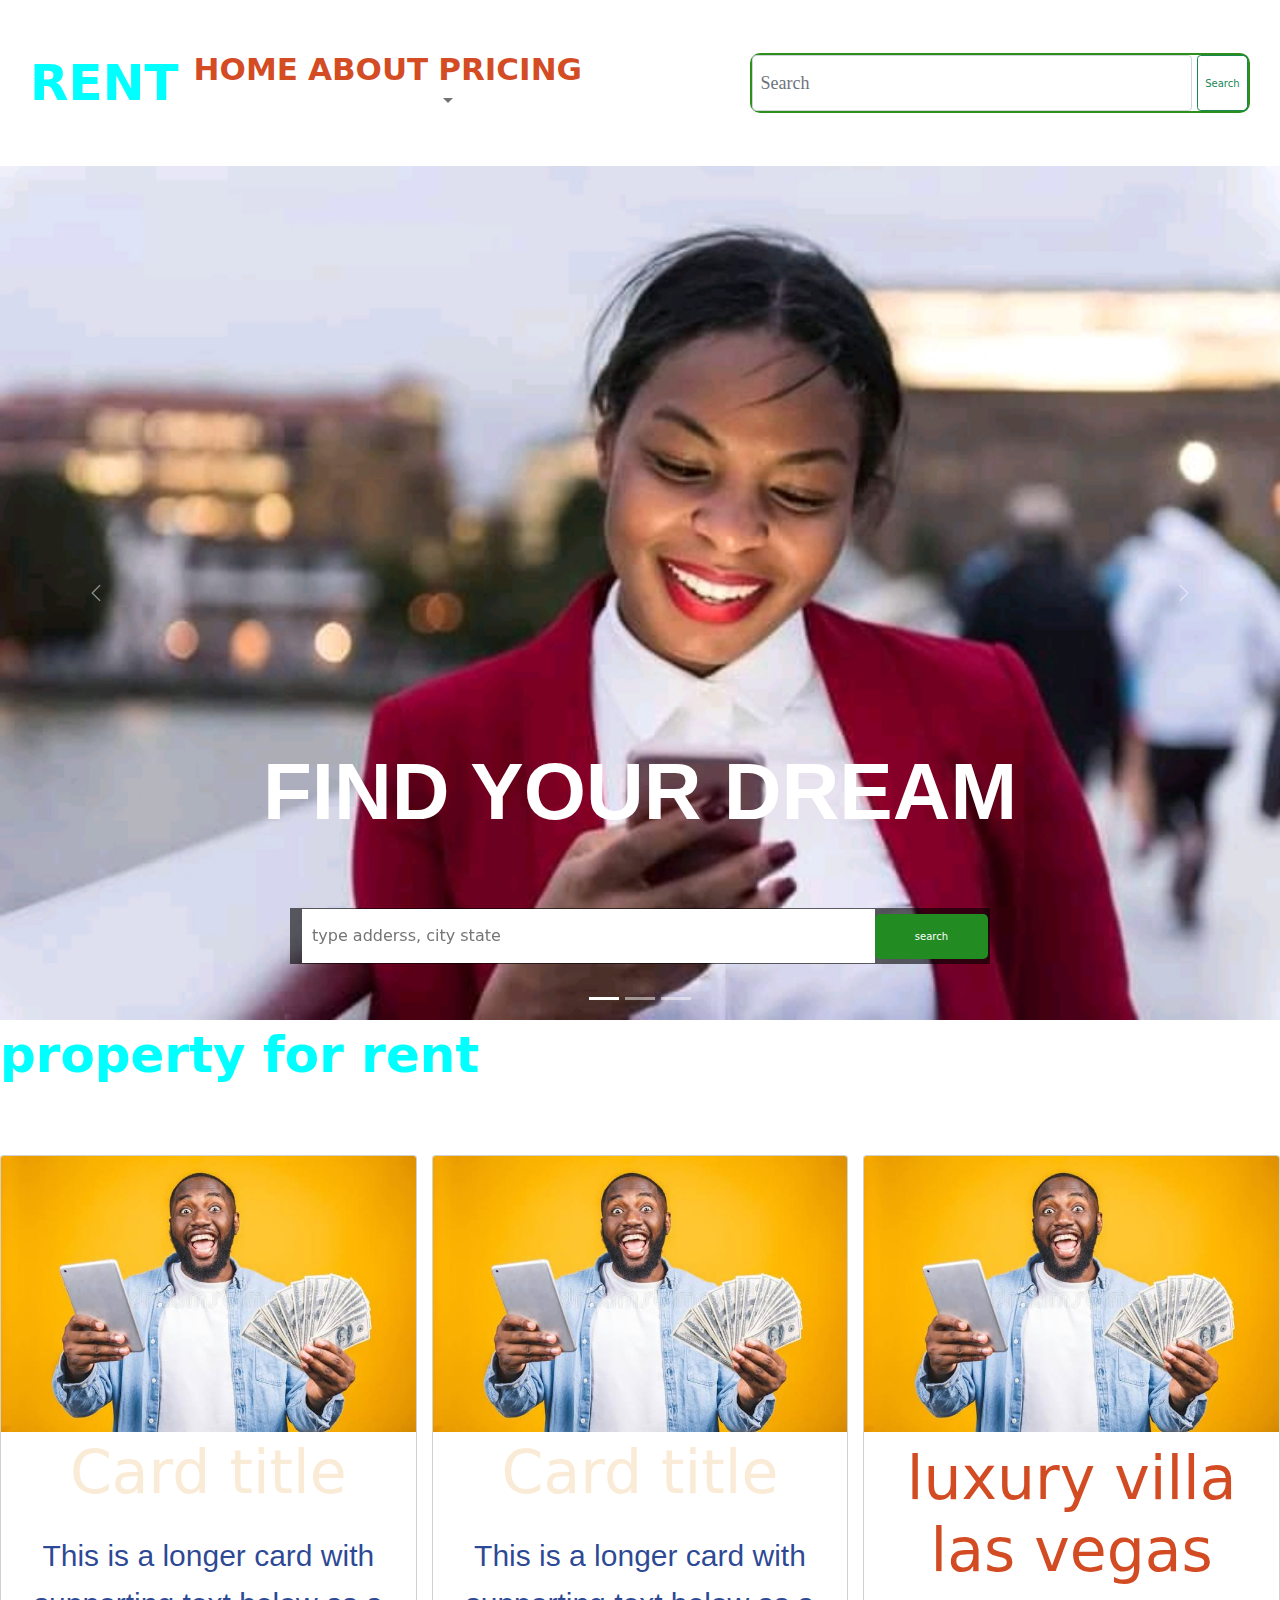
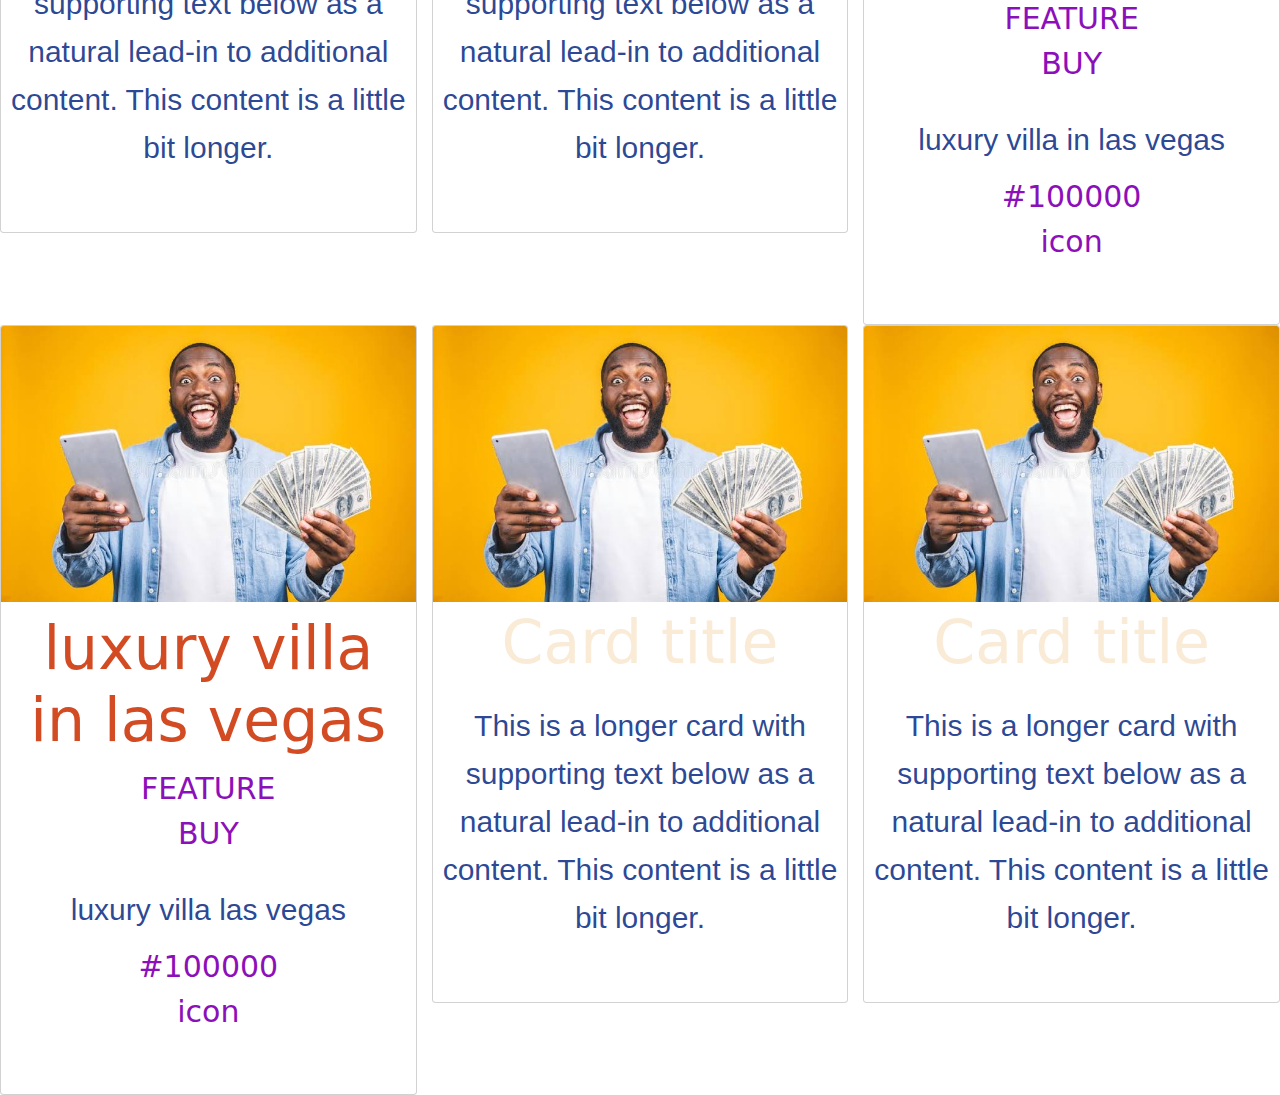
<file: index.html>
<!DOCTYPE html>
<html lang="en">
<head>
    <meta charset="UTF-8">
    <meta http-equiv="X-UA-Compatible" content="IE=edge">
    <meta name="viewport" content="width=device-width, initial-scale=1.0">
    <title>Document</title>
    <link rel="stylesheet" href="css/bootstrap.css">
    <link rel="stylesheet" href="custom.css">
    <link rel="stylesheet" href="responsive.css">

</head>
<body>
  
  
  <nav class="navbar navbar-expand-lg ">
    <div class="container-fluid my-3 p-5 ">
      <a class="navbar-brand my-lg-0 text-primary " id="h1" href="#"><h1>RENT</h1></a>
      <button class="navbar-toggler" type="button" data-bs-toggle="collapse" data-bs-target="#navbarScroll" aria-controls="navbarScroll" aria-expanded="false" aria-label="Toggle navigation">
        <span class="navbar-toggler-icon"></span>
      </button>
      <div class="collapse navbar-collapse"  id="navbarScroll">
        <ul class="navbar-nav me-auto my-2 my-lg-0 navbar-nav-scroll" id="h3" style="--bs-scroll-height: 100px;">
          <li class="nav-item">
            <a class="nav-link fs-3 secondry "  aria-current="page" href="#"><h3>HOME</h3></a>
          </li>
          <li class="nav-item">
            <a class="nav-link fs-3"  href="#"><h3>ABOUT</h3></a>
          </li>
          <li class="nav-item dropdown">
            <a class="nav-link dropdown-toggle fs-3" href="#" id="navbarScrollingDropdown" role="button" data-bs-toggle="dropdown" aria-expanded="false"><h3>PRICING</h3>
            </a>
            <ul class="dropdown-menu" aria-labelledby="navbarScrollingDropdown">
              <li><a class="dropdown-item fs-3" href="#"><h3>CONTACT</h3></a></li>
              <li><a class="dropdown-item  fs-3" href="#"><h3>SHOP</h3></a></li>
              <li><hr class="dropdown-divider"></li>
              <li><a class="dropdown-item" href="#"></a></li>
            </ul>
          </li>
          
        </ul>
        <form class="d-flex">
          <input class="form-control me-2" type="search" placeholder="Search" aria-label="Search">
          <button class="btn btn-outline-success" type="submit">Search</button>
        </form>
      </div>
    </div>
  </nav></div>
    
  <div id="carouselExampleIndicators" class="carousel slide" data-bs-ride="true">
    <div class="carousel-indicators">
      <button type="button" data-bs-target="#carouselExampleIndicators" data-bs-slide-to="0" class="active" aria-current="true" aria-label="Slide 1"></button>
      <button type="button" data-bs-target="#carouselExampleIndicators" data-bs-slide-to="1" aria-label="Slide 2"></button>
      <button type="button" data-bs-target="#carouselExampleIndicators" data-bs-slide-to="2" aria-label="Slide 3"></button>
    </div>
    <div class="carousel-inner">
      <div class="carousel-item active">
        <img src="image/second.jpg" class="d-block w-100" alt="slide1">
      </div>
      <div class="carousel-item">
        <img src="image/first house.jpeg" class="d-block w-100" alt="slide">
      </div>
      <div class="carousel-item">
        <img src="image/second.jpg" class="d-block w-100" alt="slide3">
      </div>
    </div>
    <button class="carousel-control-prev" type="button" data-bs-target="#carouselExampleIndicators" data-bs-slide="prev">
      <span class="carousel-control-prev-icon" aria-hidden="true"></span>
      <span class="visually-hidden">Previous</span>
    </button>
    <button class="carousel-control-next" type="button" data-bs-target="#carouselExampleIndicators" data-bs-slide="next">
      <span class="carousel-control-next-icon" aria-hidden="true"></span>
      <span class="visually-hidden">Next</span>
    </button>
    
  </div>

 <div class="content"><h1>FIND YOUR DREAM</h1>
<div class="search">
<input type="text" placeholder="type adderss, city state"><a href="">search</a>

</div> 
 
</div>


<section class="section RENT">
<div class="title">


<h1>property for rent</h1>
<p>search for over 200 properties to tent from all the top agent in the country</p>
</div>
<!-- <div class="service-box">

  <div class="website-desgin">
      <img src="image/monye.jpeg">
      
      <div class="overlay"></div>
      <div class="service-description">
  <h3>learn coding</h3>
  <hr>
  <p>we are the best in programming</p>
  
      </div>
  </div>
<div class="service-box">

  <div class="website-desgin">
      <img src="image/monye.jpeg">
      
      <div class="overlay"></div>
      <div class="service-description">
  <h3>learn coding</h3>
  <hr>
  <p>we are the best in programming</p>
  
      </div>
  </div> -->

  <div class="row row-cols-2 row-cols-md-3 g-6">
    <div class="col">
      <div class="card">
        <img src="image/monye.jpeg" class="card-img-top" alt="1">
        <div class="card-body">
          <h5 class="card-title">Card title</h5>
          <p class="card-text">This is a longer card with supporting text below as a natural lead-in to additional content. This content is a little bit longer.</p>
        </div>
      </div>
    </div>
    <div class="col">
      <div class="card">
        <img src="image/monye.jpeg" class="card-img-top" alt="2">
        <div class="card-body">
          <h5 class="card-title">Card title</h5>
          <p class="card-text">This is a longer card with supporting text below as a natural lead-in to additional content. This content is a little bit longer.</p>
        </div>
      </div>
    </div>
    <div class="col">
      <div class="card">
        <img src="image/monye.jpeg" class="card-img-top" alt="3">
        <div class="card-body">
          <h3 class="card-title">luxury villa las vegas</h3>
          <span class="span">FEATURE</span><br>
          <span class="span"> BUY</span>
          <p class="card-text">luxury villa in las vegas</p>
          <div class="span">
            <span>#100000</span><br>
            <span> icon</span>
          </div>
        </div>
      </div>
    </div>
    <div class="col">
      <div class="card">
        <img src="image/monye.jpeg" class="card-img-top" alt="4">
        <div class="card-body">
          <h3 class="card-title">luxury villa in las vegas</h3>
          <span class="span">FEATURE</span><br>
          <span class="span"> BUY</span>
          <p class="card-text">luxury villa las vegas</p>
          <div class="span">
            <span>#100000</span><br>
            <span> icon</span>
          </div>
         </div>
      </div>
    </div>
    <div class="col">
      <div class="card">
        <img src="image/monye.jpeg" class="card-img-top" alt="5">
        <div class="card-body">
          <h5 class="card-title">Card title</h5>
          <p class="card-text">This is a longer card with supporting text below as a natural lead-in to additional content. This content is a little bit longer.</p>
        </div>
      </div>
    </div>
    <div class="col">
      <div class="card">
        <img src="image/monye.jpeg" class="card-img-top" alt="6">
        <div class="card-body">
          <h5 class="card-title">Card title</h5>
          <p class="card-text">This is a longer card with supporting text below as a natural lead-in to additional content. This content is a little bit longer.</p>
        </div>
      </div>
    </div>
  </div>
  </div>
    
  </di>


  <!-- <div class="website-desgin">
      <img src="image/monye.jpeg">
      
      <div class="overlay"></div>
      <div class="service-description">
  <h3>learn coding</h3>
  <hr>
  <p>we are the best in programming</p> -->
  
      </div>
  

  </div>


</section>















    <script src="js/bootstrap.bundle.js"></script>
</body>
</html>
</file>
<file: custom.css>
/* #h1{font-weight: 90%; font-size: 80%;font-style: italic;margin-bottom: 0; }
#h3{font-family: Impact, Haettenschweiler, 'Arial Narrow Bold', sans-serif; }
#img{ size: 100px;}

.carousel-control-prev{width: 5rem;}
.carousel-control-next{width: 5rem;}

.carousel-control-prev-icon{border-color: blue salmon;border: solid rgb(77, 255, 0); }
.carousel-control-next-icon{border-color: blue salmon;border: solid rgb(77, 255, 0); }
/*  */
.content{position: absolute;top: 50%;left: 50%; transform: translate(-50%,-50%);width: 80%;z-index: 1;text-align:center ;margin-top: 40rem;}

.content h1{font-size: 80px; font-weight: 500px;font-family: Impact, Haettenschweiler, 'Arial Narrow Bold', sans-serif;color: white; margin-bottom: 60px;}

.content .search{width: 70rem;margin: 0 auto; padding: 1px 2px;background-color: rgba(0,0,0,0.6) ;display: flex;align-items: center;justify-content: center; }


.content .search input{width: 100%;padding: 1.5rem 0;text-indent: 1rem;font-size: 1.6rem;margin-left: 1rem;outline: none;border: none;}



.content .search a{display:inline-block ; padding: 1.5rem 4rem; background-color: forestgreen;color: white;border-radius: 0.5rem;}

/* .section{padding: 10rem 0;}

.section.RENT{background-color: beige;}
.rent-center {display: grid;
grid-template-columns:repeat(auto
,minmax(25rem,1fr));gap: 4rem 2rem;}

.title{text-align: center; margin-bottom: 5rem;padding: 1rem;}
.title h1{font-weight: 100;font-size: 6rem;margin-bottom: 1rem;}
.rent .box{transition: all 300ms ease-in-out;background-color: ghostwhite;}
.rent .box:hover{box-shadow: 0 5px 5px rgba(0,0,0,0.6);}
.rent .box.top{padding: 1rem;position: relative;height: 20rem; transition:  all 300ms ease-in-out;}
.rent .box .box:hover .top{cursor: pointer;}
.rent.box.top img{height: 100%; object-fit: cover;}
.rent .box .overlay{position: absolute;top: 0;left: 0;padding: 1rem;background-color: white; height: 20rem;width: 100%;}
.rent .box .overlay ::after{content: "";position: absolute;top: 0;left: 0;background-color: gold; opacity: 0.2;height: 100%;width: 100%;visibility: hidden;transition: all 300ms ease-in-out;}
.rent .box.top :hover .overlay ::after{opacity: 1;visibility: visible;}



img-fluid
    
    
    .website-desgin{flex-basis: 200%;text-align: center;border-radius: 8px;margin-bottom: 20px;position: relative;}
    
    .website-desgin img{ border-radius: 8px;width: 80%;  background: linear-gradient(rgba(0.0.0.0.5)red);filter:opacity(100%);transition:2s ; grid-auto-flow: row;}
    
    
    
    .overlay{width: 80%;
    height: 80%;
    position: absolute;
    top: 0;
    left: 0;
    border-radius: 8px; background: -webkit-repeating-linear-gradient();
    opacity: 5;
    }

    #menubtn{background: #fff; background-color: #fff;
        width: 50px;
        height: 50px;
        text-align: center;position: fixed;
        right: 30px;
        top: 20px;
        border-radius: 3px;
        z-index: 3;
        cursor: pointer;}
        
        .website-desgin:hover img{opacity: 20%;}


        #menubtn img{width: 20px; margin-top: 15px;}
        
        
        .service-description{width: 80%;
        position: absolute;
        bottom: 40%;
        left: 50%;
        transform: translateX( -50%);}
        
        
        .service-description:hover {transition: 2s;} */
        
 */


::before,::after{-webkit-box-sizing: border-box;
-webkit-box-sizing: border-box;
box-sizing: border-box;
padding: 0;margin: 0;
text-decoration: none;
outline: none;}

body,html{color: rgb(140, 16, 185);font-size: 10px;scroll-behavior: smooth;line-height: 1.5;}
h1,h2,h3,h4,h5,h6 p{margin: 0;}


h1 {font-size: 5rem;
line-height: 1.4;
font-weight: 600;
color: aqua;}

h2{color: beige;font-size: 4.7rem;font-weight: 600;display: inline-block;text-transform: capitalize;line-height: 1.2;
margin-bottom: 2rem;}

h3{color: rgba(207, 58, 13, 0.915);font-size: 3.1rem;line-height: 1.2;font-weight: 700;}

h4{font-size: 2.5rem;
font-weight: 700;
line-height: 1;
color: antiquewhite;}
h5{font-size: 1.8rem;
font-weight: 900;
line-height: 1;
color: antiquewhite;}
p{font-size: 1.6rem;
line-height: 1.6;
margin-top: 3rem;
color: white;
font-family: 'Segoe UI', Tahoma, Geneva, Verdana, sans-serif;}

embed,iframe,img,object{max-width: 100%;}
ul{margin: 0;
padding: 0;
list-style: none;}
a,a:active, a:focus,
a:hover button{text-decoration: none;
outline: 0;}
li a{color: white;}
a :hover,button :hover{-webkit-transition: all 0.3s ease-in;
-o-transition: all 0.3s ease-in;
-moz-transition: all 0.3s ease-in;
transition: all 0.3s ease-in;}
::-webkit-scrollbar{width: 10px;}
::-webkit-progress-bar{background: white;}
::-webkit-scrollbar-thumb{background: greenyellow;}
.main-btn{position: relative
    ;color: white;
background: linear-gradient(to right
greenyellow, green);
z-index: 1;overflow-y: hidden;border: 0.3rem solid white;
border-radius: 3.5rem;text-transform:uppercase ;
padding:  1rem,3.5rem;
font-weight: 600;
font-size: 1.8rem;
margin-top: 1.5rem;}
.main-btn :hover{background: white;
color: greenyellow;border: 0.2rem solid greenyellow;}
section{padding: 5rem,0;}
.section.title{font-size: 4rem;font-weight: 600;
color: aqua;text-transform: capitalize;margin-bottom: 2rem;}


.section.subtitle{font-size: 1q.6rem;font-weight: 400;color: aqua;font-family: 'Gill Sans', 'Gill Sans MT', Calibri, 'Trebuchet MS', sans-serif;max-width: 40%;margin: auto;margin-bottom: 1.5rem;
}

.about .banner-section
.product.banner-sectioon
.gallery.banner-section
.context.banner-section1{background: url(image/blue.jpg);
background-repeat: no-repeat;
background-position: center;
background-size: cover;
padding-top: 17rem;
padding-bottom: 10rem;}
.header{position: absolute;
width: 100%;
top: 2rem;left: 0;
z-index: 2;}

.header.navbar{background: url(image/blue.jpg);
background-repeat: no-repeat;
background-position: center;
background-size: contain;
padding:2rem 5rem;}

.d-flex{height: 60px;
width: 500px;
border: 2px solid;
border-color: rgb(46, 144, 27);
border-radius: 10px;}

.form-control{font-size: large;
font-weight: 500;
font-family: Cambria, Cochin, Georgia, Times, 'Times New Roman', serif;}

.img-fluid{transition:all 300s ease-in-out;}

#image{display: flex;
flex-wrap: wrap;}



.card .card-img-top{transition: all 300ms ease-in-out;}


.card-body{text-align: center; margin-bottom: 5rem; padding: 1rem;
}
.card-title{font-weight: 10;
font-size: 6rem;
margin-bottom: 1rem;}

.card-title span{font-weight: 300; font-size: 6rem;}

.span{font-weight: 300px; font-size: 30px;}


.col{transition: all 300ms ease-in-out;
background-color: white;}


.col :hover{ box-shadow: 0 5px 5px rgba(0,0,0,0.2);
transition: all 300ms ease-in-out;}


.card image{transition: all 300ms ease-in-out;}

.card-text{color: rgba(5, 40, 130, 0.854); font-size: 30px;}
</file>
<file: responsive.css>
/* @media only screen and (max-width:900px){.section{padding: 10rem 0;}

.section.RENT{background-color: beige;}
.rent-center {display: flex;
grid-template-columns:repeat(auto
,minmax(25rem,1fr));gap: 4rem 2rem;}

.title{text-align: center; margin-bottom: 5rem;padding: 1rem;}
.title h1{font-weight: 100;font-size: 6rem;margin-bottom: 1rem;}
.rent .box{transition: all 300ms ease-in-out;background-color: ghostwhite;}
.rent .box:hover{box-shadow: 0 5px 5px rgba(0,0,0,0.6);}
.rent .box.top{padding: 1rem;position: relative;height: 20rem; transition:  all 300ms ease-in-out;}
.rent .box .box:hover .top{cursor: pointer;}
.rent.box.top img{height: 100%; object-fit: cover;}
.rent .box .overlay{position: absolute;top: 0;left: 0;padding: 1rem;background-color: white; height: 20rem;width: 100%;}
.rent .box .overlay ::after{content: "";position: absolute;top: 0;left: 0;background-color: gold; opacity: 0.2;height: 100%;width: 100%;visibility: hidden;transition: all 300ms ease-in-out;}
.rent .box.top :hover .overlay ::after{opacity: 1;visibility: visible;}



.service-box{width: 100%;
    display: flex;
    flex-wrap: wrap;justify-content: space-around;margin: auto;}
    
    
    
    
    .website-desgin{flex-basis: 200%;text-align: center;border-radius: 8px;margin-bottom: 20px;position: relative;}
    
    .website-desgin img{ border-radius: 8px;width: 80%;  background: linear-gradient(rgba(0.0.0.0.5)red);filter:opacity(100%);transition:2s ; grid-auto-flow: row;}
    
    
    
    .overlay{width: 80%;
    height: 80%;
    position: absolute;
    top: 0;
    left: 0;
    border-radius: 8px; background: -webkit-repeating-linear-gradient();
    opacity: 5;
    }

    #menubtn{background: #fff; background-color: #fff;
        width: 50px;
        height: 50px;
        text-align: center;position: fixed;
        right: 30px;
        top: 20px;
        border-radius: 3px;
        z-index: 3;
        cursor: pointer;}
        
        .website-desgin:hover img{opacity: 20%;}


        #menubtn img{width: 20px; margin-top: 15px;}
        
        
        .service-description{width: 80%;
        position: absolute;
        bottom: 40%;
        left: 50%;
        transform: translateX( -50%);}
        
        
        .service-description:hover {transition: 2s;} .content{position: absolute;top: 50%;left: 50%; transform: translate(-50%,-50%);width: 50%;z-index: 1;text-align:center ;margin-top: 6px;}

        .content h1{font-size: 40px; font-weight: 50px;color: white; margin-bottom: -60px;}
        
        .content .search{width: 2rem;margin: 0 auto; padding: 1px 2px;background-color: rgba(0,0,0,0.6) ;display: flex;align-items: center;justify-content: center; }
        
        
        .content .search input{width: 10px;text-indent: 1rem;outline: none;border: none;}
        
        
        
        .content .search a{display:inline-block background-color: forestgreen;color: white;border-radius: 0.5rem;}

        } */

        @media only screen and (max-width: 1000px)
 { html, body{height: 10px;
    width: 1100px;

    margin: 0;
    font-family: var(--bs-body-font-family);

box-sizing: border-box;



}
.content h1{font-size: 40px; font-weight: 50px;color: white; margin-bottom: 100px; padding-left: 400px; display: grid; font-size: 50px; color: white;}

.content {box-sizing: 6px;width:20px ;margin-left:-60px; padding-bottom: 600px;}
.search{width:20px px;align-items: center; margin-left: 100%; padding-top: 1000px;}
.carousel-inner{display:block;}
h1{text-decoration: none;font-size: 20px;text-align: center;text-indent: 0%;display: grid;}

input{width: -300px;}
}
</file>
